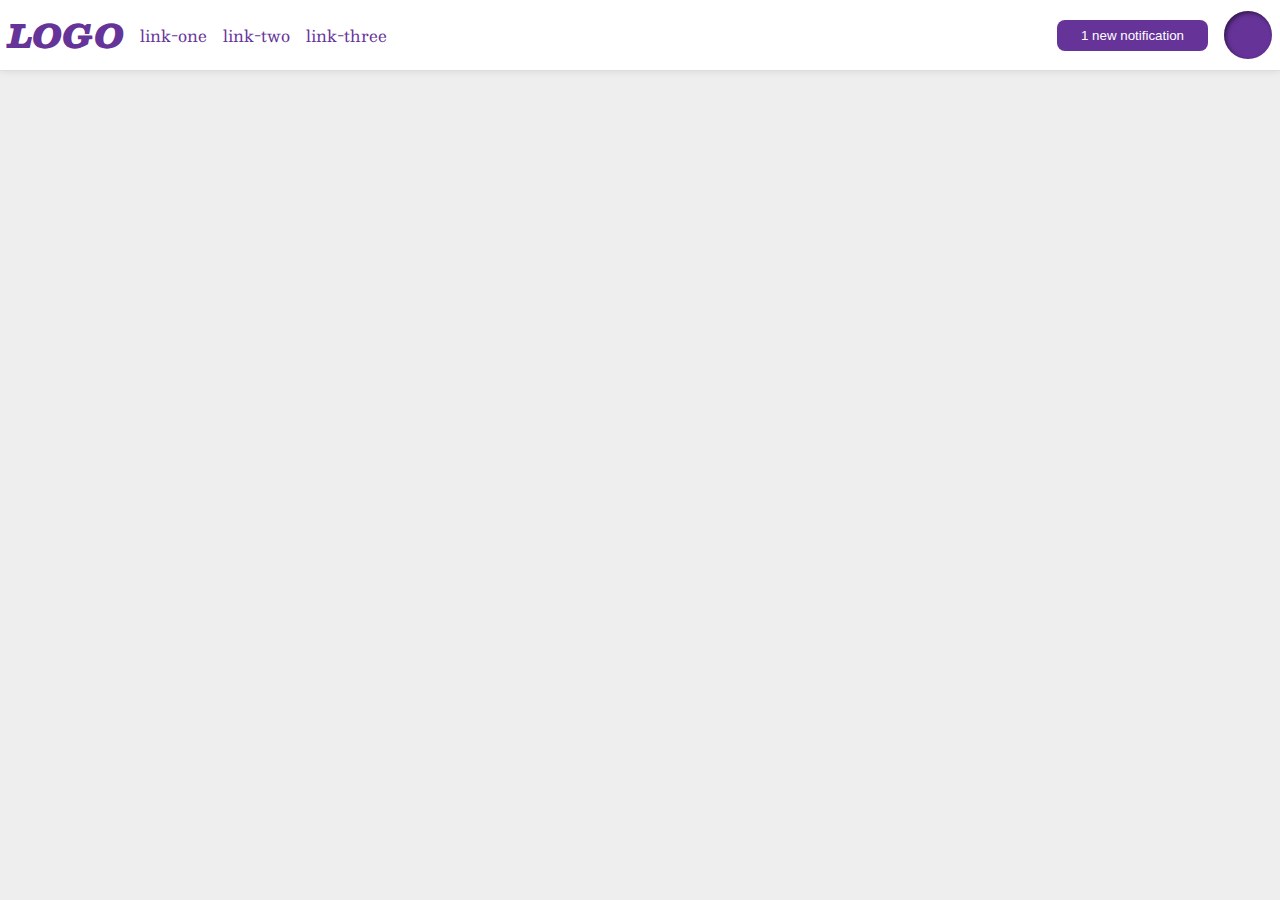
<file: flex/03-flex-header-2/index.html>
<!DOCTYPE html>
<html lang="en">
  <head>
    <meta charset="UTF-8">
    <meta http-equiv="X-UA-Compatible" content="IE=edge">
    <meta name="viewport" content="width=device-width, initial-scale=1.0">
    <title>Flex Header 2</title>
    <link rel="stylesheet" href="style.css">
  </head>
  <body>
    <div class="header">

      <div class="left">
        <div class="logo">
          LOGO
        </div>
        <ul class="links">
          <li><a href="google.com">link-one</a></li>
          <li><a href="google.com">link-two</a></li>
          <li><a href="google.com">link-three</a></li>
        </ul>
      </div>
      
      <div class="right">
        <button class="notifications">
          1 new notification
        </button>
        <div class="profile-image"></div>
      </div>
      
    </div>
  </body>
</html>
</file>
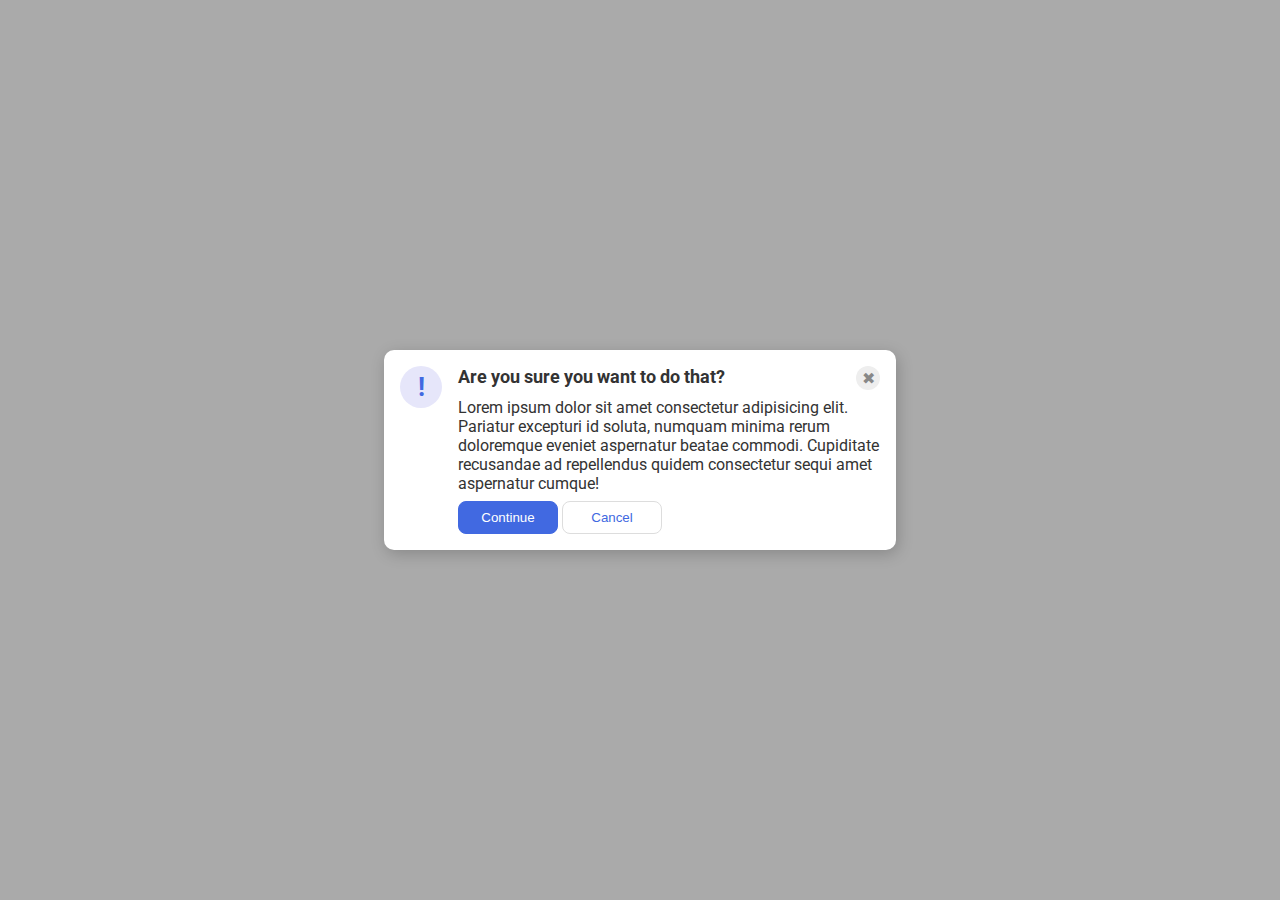
<file: flex/05-flex-modal/index.html>
<!DOCTYPE html>
<html lang="en">
  <head>
    <meta charset="UTF-8">
    <meta http-equiv="X-UA-Compatible" content="IE=edge">
    <meta name="viewport" content="width=device-width, initial-scale=1.0">
    <link rel="stylesheet" href="style.css">
    <title>Modal</title>
  </head>
  <body>
    <div class="modal">
      <div class="icon">!</div>

      <div class="question">
        <div class="qx">
          <div class="header">Are you sure you want to do that?</div>
          <div class="close-button">✖</div>
        </div>
        
        <div class="text">Lorem ipsum dolor sit amet consectetur adipisicing elit. Pariatur excepturi id soluta, numquam minima rerum doloremque eveniet aspernatur beatae commodi. Cupiditate recusandae ad repellendus quidem consectetur sequi amet aspernatur cumque!</div>

        <div class="buttons">
          <button class="continue">Continue</button>
          <button class="cancel">Cancel</button>
        </div>
        
      </div>
      
    </div>
  </body>
</html>
</file>
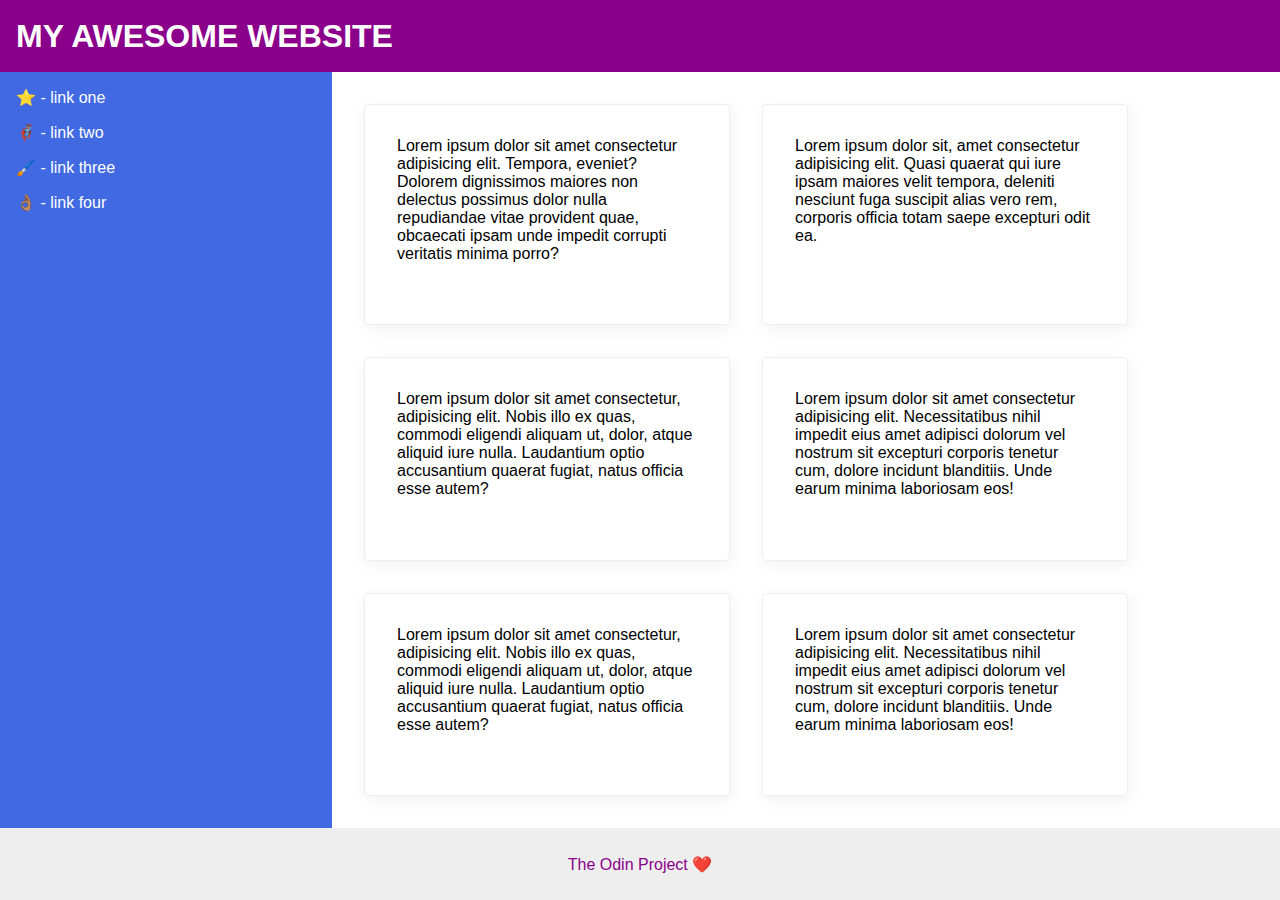
<file: flex/07-flex-layout-2/index.html>
<!DOCTYPE html>
<html lang="en">
  <head>
    <meta charset="UTF-8">
    <meta http-equiv="X-UA-Compatible" content="IE=edge">
    <meta name="viewport" content="width=device-width, initial-scale=1.0">
    <title>The Holy Grail</title>
    <link rel="stylesheet" href="style.css">
  </head>
  <body>
    <div class="header">
      MY AWESOME WEBSITE
    </div>
    
    <div class="content">
      <div class="sidebar">
        <ul>
          <li><a href="#">⭐ - link one</a></li>
          <li><a href="#">🦸🏽‍♂️ - link two</a></li>
          <li><a href="#">🖌️ - link three</a></li>
          <li><a href="#">👌🏽 - link four</a></li>
        </ul>
      </div>
      <div class="boxes">
        <div class="card">Lorem ipsum dolor sit amet consectetur adipisicing elit. Tempora, eveniet? Dolorem dignissimos maiores non delectus possimus dolor nulla repudiandae vitae provident quae, obcaecati ipsam unde impedit corrupti veritatis minima porro?</div>
        <div class="card">Lorem ipsum dolor sit, amet consectetur adipisicing elit. Quasi quaerat qui iure ipsam maiores velit tempora, deleniti nesciunt fuga suscipit alias vero rem, corporis officia totam saepe excepturi odit ea.</div>
        <div class="card">Lorem ipsum dolor sit amet consectetur, adipisicing elit. Nobis illo ex quas, commodi eligendi aliquam ut, dolor, atque aliquid iure nulla. Laudantium optio accusantium quaerat fugiat, natus officia esse autem?</div>
        <div class="card">Lorem ipsum dolor sit amet consectetur adipisicing elit. Necessitatibus nihil impedit eius amet adipisci dolorum vel nostrum sit excepturi corporis tenetur cum, dolore incidunt blanditiis. Unde earum minima laboriosam eos!</div>
        <div class="card">Lorem ipsum dolor sit amet consectetur, adipisicing elit. Nobis illo ex quas, commodi eligendi aliquam ut, dolor, atque aliquid iure nulla. Laudantium optio accusantium quaerat fugiat, natus officia esse autem?</div>
        <div class="card">Lorem ipsum dolor sit amet consectetur adipisicing elit. Necessitatibus nihil impedit eius amet adipisci dolorum vel nostrum sit excepturi corporis tenetur cum, dolore incidunt blanditiis. Unde earum minima laboriosam eos!</div>
      </div>
    </div>
    
    <div class="footer">
      The Odin Project ❤️
    </div>
  </body>
</html>
</file>
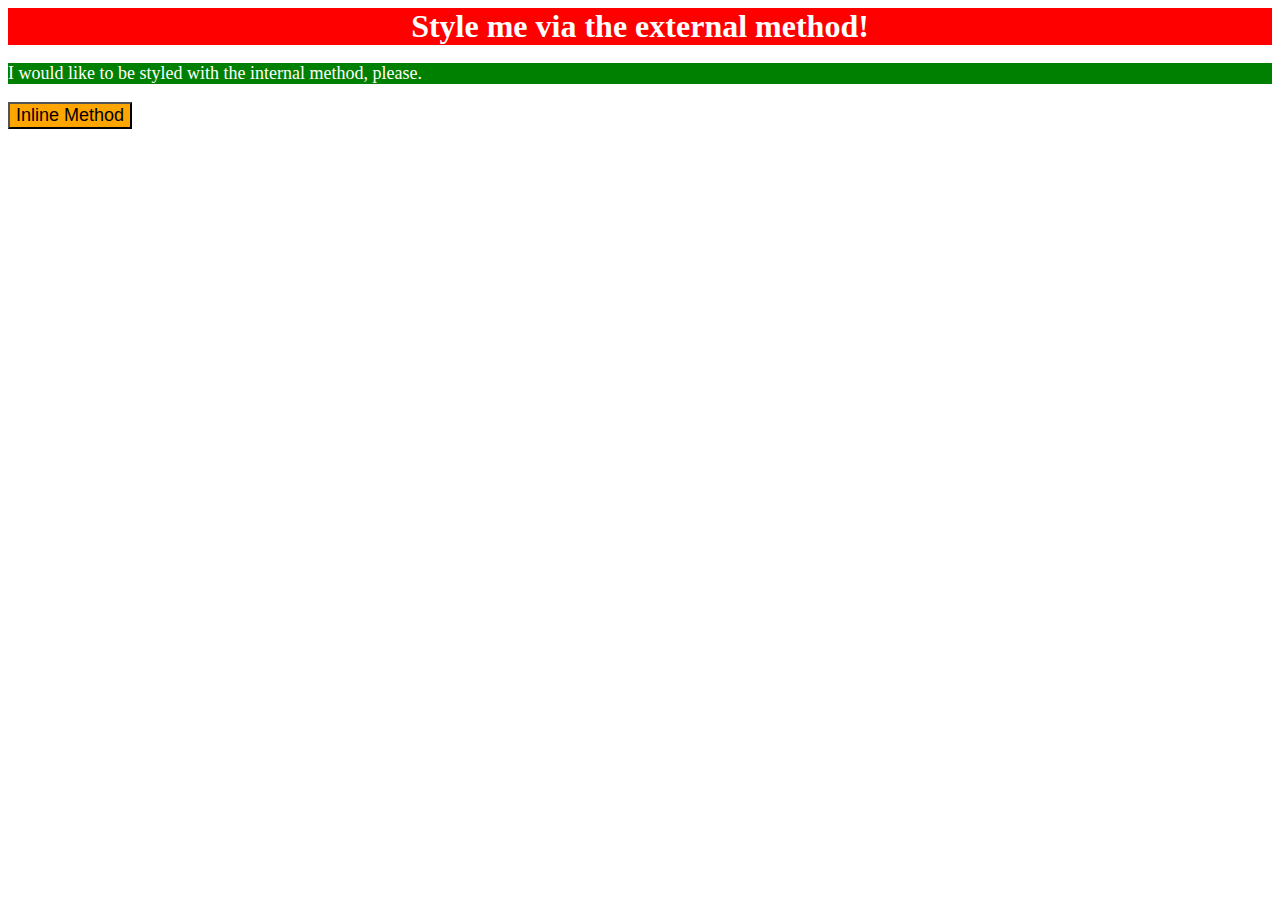
<file: foundations/01-css-methods/index.html>
<!DOCTYPE html>
<html lang="en">
  <head>
    <meta charset="UTF-8">
    <meta http-equiv="X-UA-Compatible" content="IE=edge">
    <meta name="viewport" content="width=device-width, initial-scale=1.0">
    <title>Methods for Adding CSS</title>
    <style>
      p {
        background-color: green;
        color: white;
        font-size: 18px;
      }
    </style>
  </head>
  <body>
    <link rel="stylesheet" href="styles.css">
    <div>Style me via the external method!</div>
    <p>I would like to be styled with the internal method, please.</p>
    <button style="background-color:orange; font-size: 18px;">Inline Method</button>
  </body>
</html>
</file>
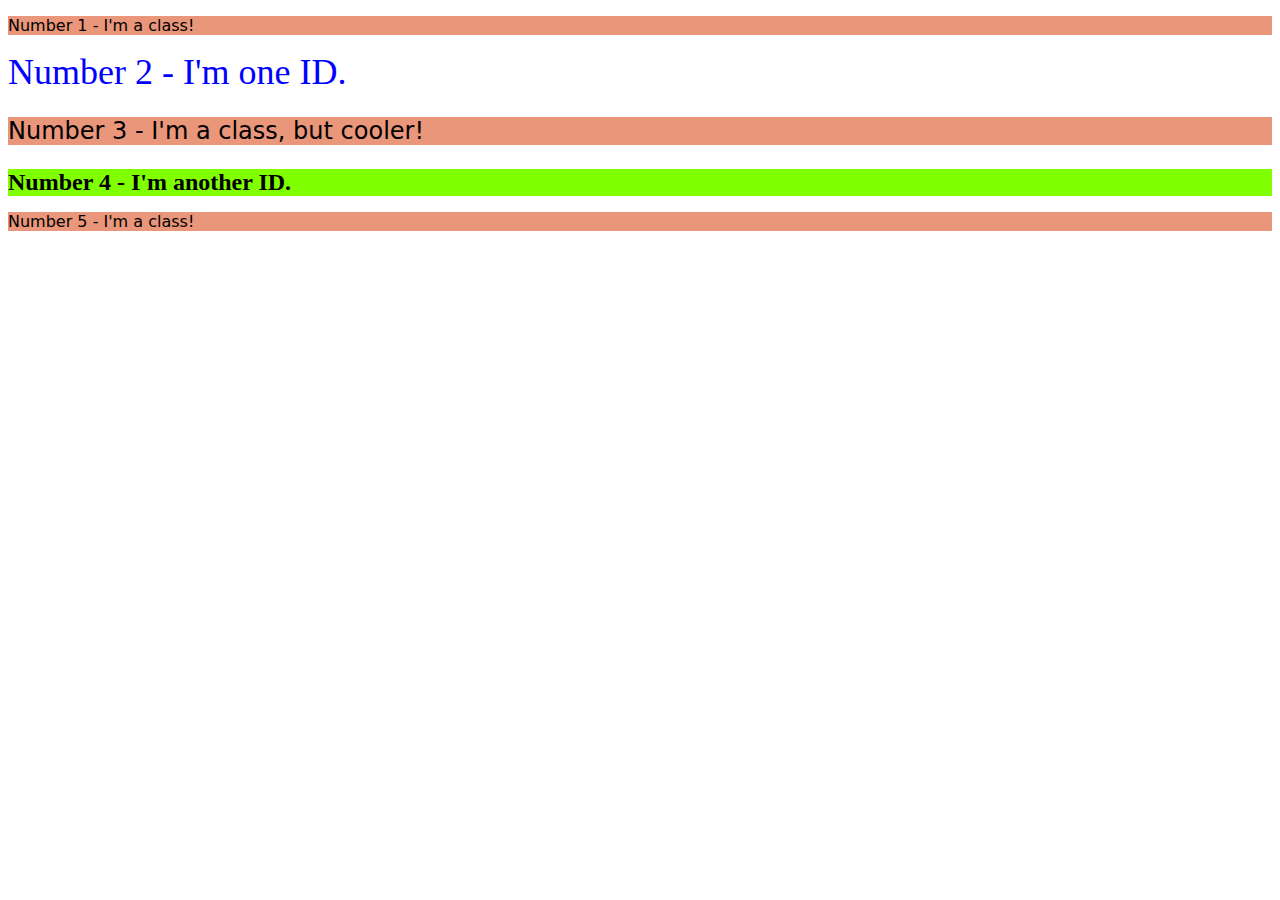
<file: foundations/02-class-id-selectors/index.html>
<!DOCTYPE html>
<html lang="en">
  <head>
    <meta charset="UTF-8">
    <meta http-equiv="X-UA-Compatible" content="IE=edge">
    <meta name="viewport" content="width=device-width, initial-scale=1.0">
    <title>Class and ID Selectors</title>
    <link rel="stylesheet" href="style.css">
  </head>
  <body>
    <p class="one">Number 1 - I'm a class!</p>
    <div id="sec">Number 2 - I'm one ID.</div>
    <p class="one two">Number 3 - I'm a class, but cooler!</p>
    <div id="thi">Number 4 - I'm another ID.</div>
    <p class="one">Number 5 - I'm a class!</p>
  </body>
</html>
</file>
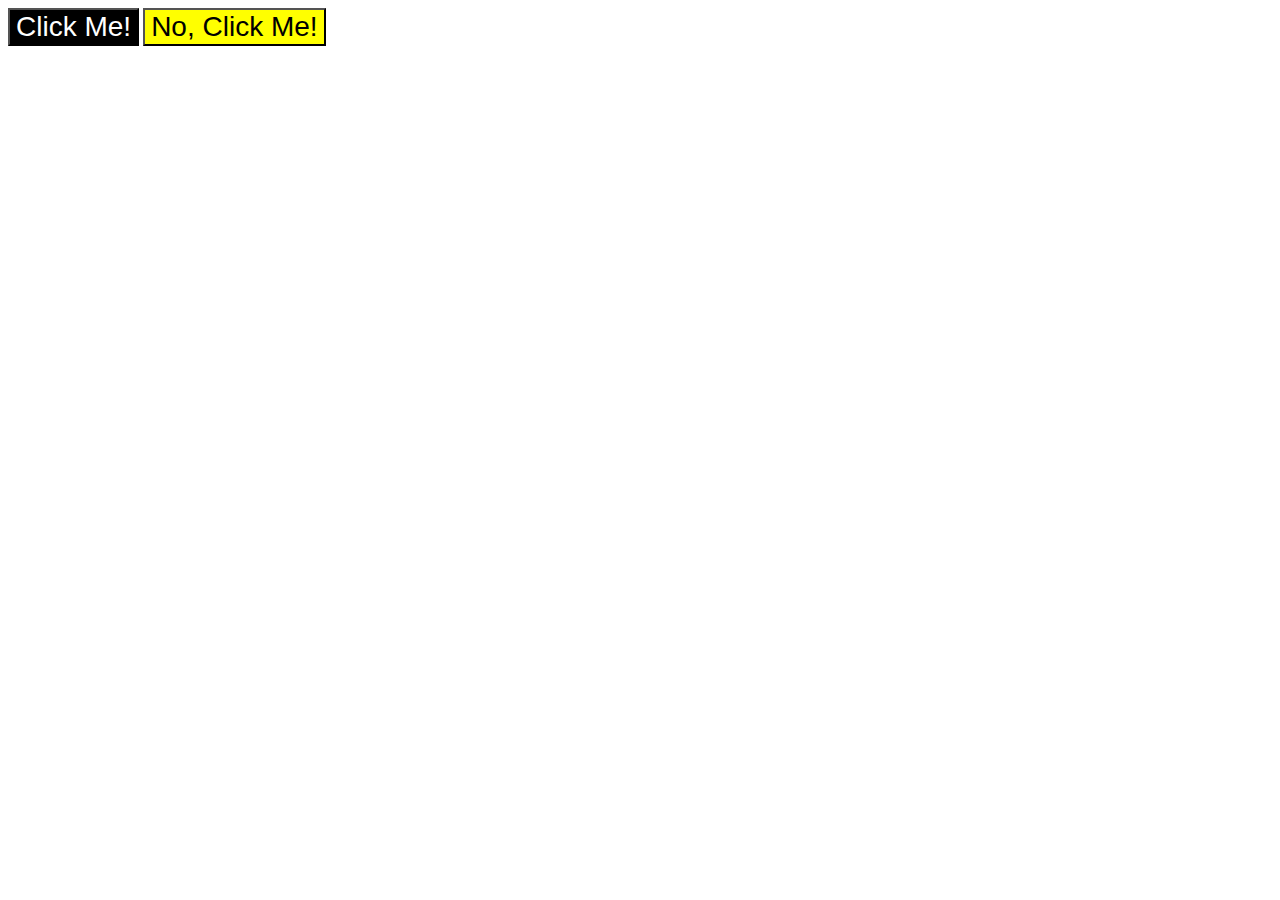
<file: foundations/03-grouping-selectors/index.html>
<!DOCTYPE html>
<html lang="en">
  <head>
    <meta charset="UTF-8">
    <meta http-equiv="X-UA-Compatible" content="IE=edge">
    <meta name="viewport" content="width=device-width, initial-scale=1.0">
    <title>Grouping Selectors</title>
    <link rel="stylesheet" href="style.css">
  </head>
  <body>
    <button class="button1">Click Me!</button>
    <button class="button2">No, Click Me!</button>
  </body>
</html>
</file>
<file: flex/03-flex-header-2/style.css>
/* this is some magical font-importing.  
you'll learn about it later. */
@import url('https://fonts.googleapis.com/css2?family=Besley:ital,wght@0,400;1,900&display=swap');

body {
  margin: 0;
  background: #eee;
  font-family: Besley, serif;
}

.header {
  background: white;
  border-bottom: 1px solid #ddd;
  box-shadow: 0 0 8px rgba(0,0,0,.1);

  display: flex;
  justify-content: space-between;
  padding: 8px;
}

.profile-image {
  background: rebeccapurple;
  box-shadow: inset 2px 2px 4px rgba(0,0,0,.5);
  border-radius: 50%;
  width: 48px;
  height:  48px;
}

.logo {
  color: rebeccapurple;
  font-size: 32px;
  font-weight: 900;
  font-style: italic;
}

button {
  border: none;
  border-radius: 8px;
  background: rebeccapurple;
  color: white;
  padding: 8px 24px;
}

a {
  /* this removes the line under our links */
  text-decoration: none;
  color: rebeccapurple;
}

ul {
  list-style-type: none;

  display: flex;
  gap: 16px;
  margin: 0;
  padding: 0;
}

.left, .right {
  display: flex;
  align-items: center;
  gap: 16px;
}
</file>
<file: flex/05-flex-modal/style.css>
@import url('https://fonts.googleapis.com/css2?family=Roboto:wght@400;700&display=swap');

html, body {
  height: 100%;
}

body {
  font-family: Roboto, sans-serif;
  margin: 0;
  background: #aaa;
  color: #333;
  /* I'll give you this one for free lol */
  display: flex;
  align-items: center;
  justify-content: center;
}

.modal {
  background: white;
  width: 480px;
  border-radius: 10px;
  box-shadow: 2px 4px 16px rgba(0,0,0,.2);

  display: flex;
  padding: 16px;
  gap: 16px;
}

.question {
  display: flex;
  flex-direction: column;
  gap: 8px;
}

.qx {
  display: flex;
  justify-content: space-between;
  font-weight: bold;
  font-size: large;
}

.icon {
  color: royalblue;
  font-size: 26px;
  font-weight: 700;
  background: lavender;
  width: 42px;
  height: 42px;
  border-radius: 50%;
  display: flex;
  align-items: center;
  justify-content: center;

  flex-shrink: 0;
}

.close-button {
  background: #eee;
  border-radius: 50%;
  color: #888;
  font-weight: 400;
  font-size: 16px;
  height: 24px;
  width: 24px;
  display: flex;
  align-items: center;
  justify-content: center;

  flex: 0 0 auto;
}

button {
  padding: 8px 16px;
  border-radius: 8px;

  width: 100px;
}

button.continue {
  background: royalblue;
  border: 1px solid royalblue;
  color: white;
}

button.continue:active {
  background-color: blue;
}

button.cancel {
  background: white;
  border: 1px solid #ddd;
  color: royalblue;
}

button.cancel:active {
  background-color: lightgrey;
}
</file>
<file: flex/07-flex-layout-2/style.css>
body {
  font-family: -apple-system, BlinkMacSystemFont, 'Segoe UI', Roboto, Oxygen, Ubuntu, Cantarell, 'Open Sans', 'Helvetica Neue', sans-serif;
  margin: 0;
  min-height: 100vh;

  display: flex;
  flex-direction: column;
  justify-content: space-between;
}

.header {
  height: 72px;
  background: darkmagenta;
  color: white;

  display: flex;
  align-items: center;
  padding-left: 16px;

  font-size: 32px;
  font-weight: 900;
}

.footer {
  height: 72px;
  background: #eee;
  color: darkmagenta;

  display: flex;
  justify-content: center;
  align-items: center;

}

.sidebar {
  width: 300px;
  background: royalblue;

  flex-shrink: 0;
  padding: 16px;

}

.card {
  border: 1px solid #eee;
  box-shadow: 2px 4px 16px rgba(0,0,0,.06);
  border-radius: 4px;
  
  width: 300px;
  padding: 32px;
  margin: 16px;
}

.content {
  display: flex;
  flex: 1;
}

.boxes {
  display: flex;
  flex-wrap: wrap;
  max-width: 80%;
  margin: 16px;
}

ul {
  list-style-type: none;
  padding: 0;
  margin: 0;
  display: flex;
  flex-direction: column;
  gap: 16px;
  font-size: 16px;
}

a:link, a:visited {
  text-decoration: none;
  color: white;
}
</file>
<file: foundations/01-css-methods/styles.css>
div {
    background-color: red;
    color: white;
    font-size: 32px;
    font-weight: bold;
    text-align: center;
}
</file>
<file: foundations/02-class-id-selectors/style.css>
.one {
    background-color: darksalmon;
    font-family: Verdana, Dejavu Sans, sans-serif;
}

.two {
    font-size: 24px;
}

#sec {
    color: blue;
    font-size: 36px;
}

#thi {
    background-color: chartreuse;
    font-size: 24px;
    font-weight: bold;
}
</file>
<file: foundations/03-grouping-selectors/style.css>
.button1, .button2 {
    font-size: 28px;
    font-family: Helvetica, "Times New Roman", sans-serif;
}

.button1 {
    background-color: black;
    color: white;
}

.button2 {
    background-color: yellow;
}
</file>
